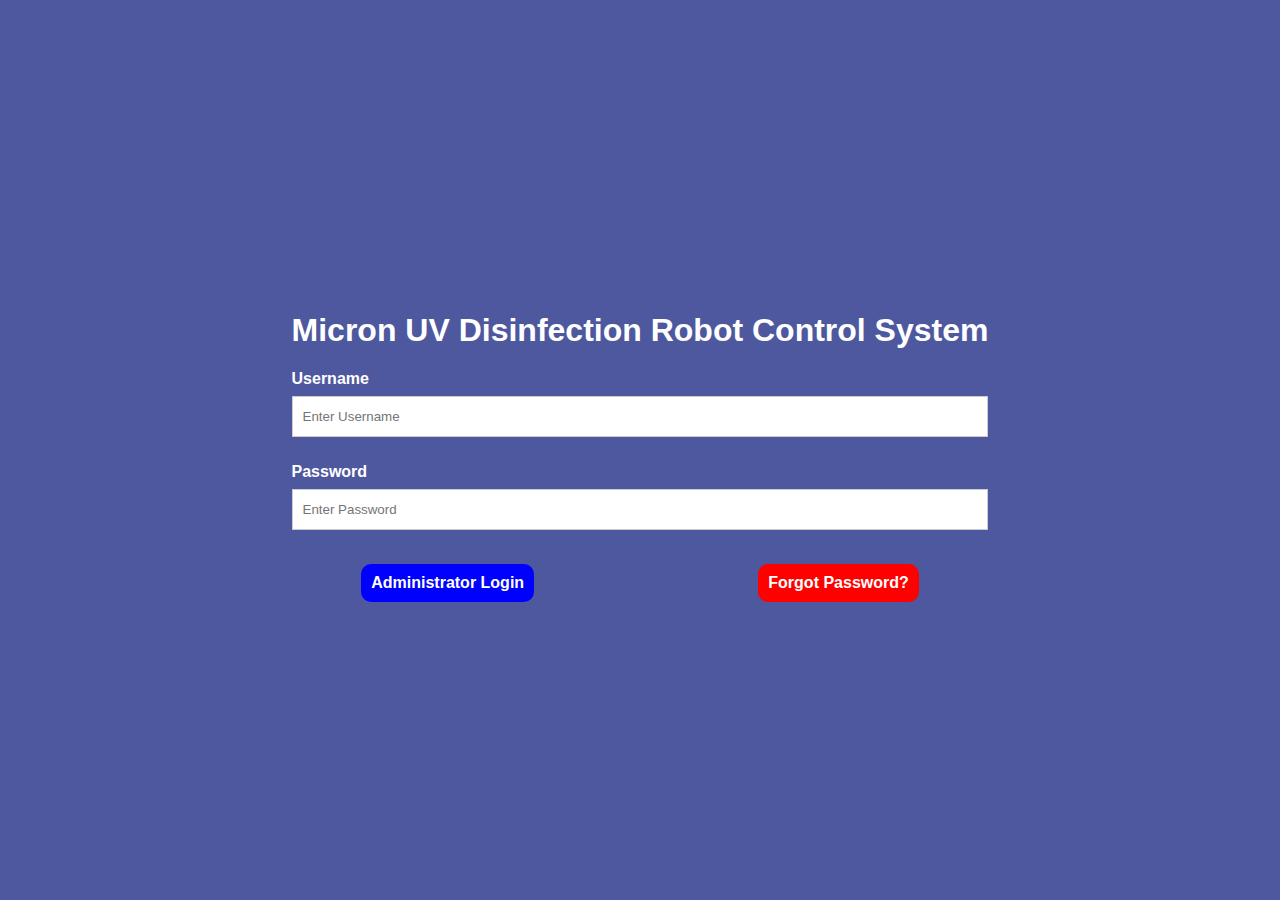
<file: index.html>
<!DOCTYPE html>
<html>
	<head>
		<meta name="viewport" content="width=device-width, initial-scale=1">
  		<title>Administrator Login</title>
  		<style>
  		html, body {
    		  height: 100%;
    		  margin: 0;
  		} 
  		body {
		  position: relative;
		  font-family: Arial, Helvetica, sans-serif;
		  background: #4e589f;
    		  display: flex;
    		  align-items: center;
    		  justify-content: center;
  		}
		h1, label {
		  color: white;
		}
		input[type=text], input[type=password] {
  		  width: 100%;
  		  padding: 12px 10px;
  		  margin: 8px 0px;
  		  display: inline-block;
  		  border: 1px solid #ccc;
  		  box-sizing: border-box;
		}
		.btn {
		  text-decoration: none;
  		  color: white;
		  padding: 10px;
  		  margin: 8px 0px;
  		  border: none;
  		  cursor: pointer;
		  border-radius: 10px;
		  display: flex;
  		  justify-content: center;
		}
		#logInBtn {
		  background-color: blue;
		  float: left;
		  margin-left: 10%;
		}
		#forgotBtn {
		  background-color: red;
		  float: right;
		  margin-right: 10%;
		}
  		</style>
	</head>
	<body>
		<form>
			<h1>Micron UV Disinfection Robot Control System</h1>
    			<label><b>Username</b></label>
    			<input type="text" placeholder="Enter Username" id="username" required>
			<br>
			<br>
    			<label><b>Password</b></label>
    			<input type="password" placeholder="Enter Password" id="password" required>
        		<br>
			<br>
			<a href="./status.html" id="logInBtn" class="btn"><b>Administrator Login</b></a>
			<a href="" id="forgotBtn" class="btn" onclick="forgotBtn()"><b>Forgot Password?</b></a>
		</form>
		<script>
			function forgotBtn() {
  			  alert("Only authorised personnel are allowed to gain access to the control system. \n\n For security reasons, please approach a staff involved in this project for help.");
			}
		</script>
	</body>
</html>
</file>
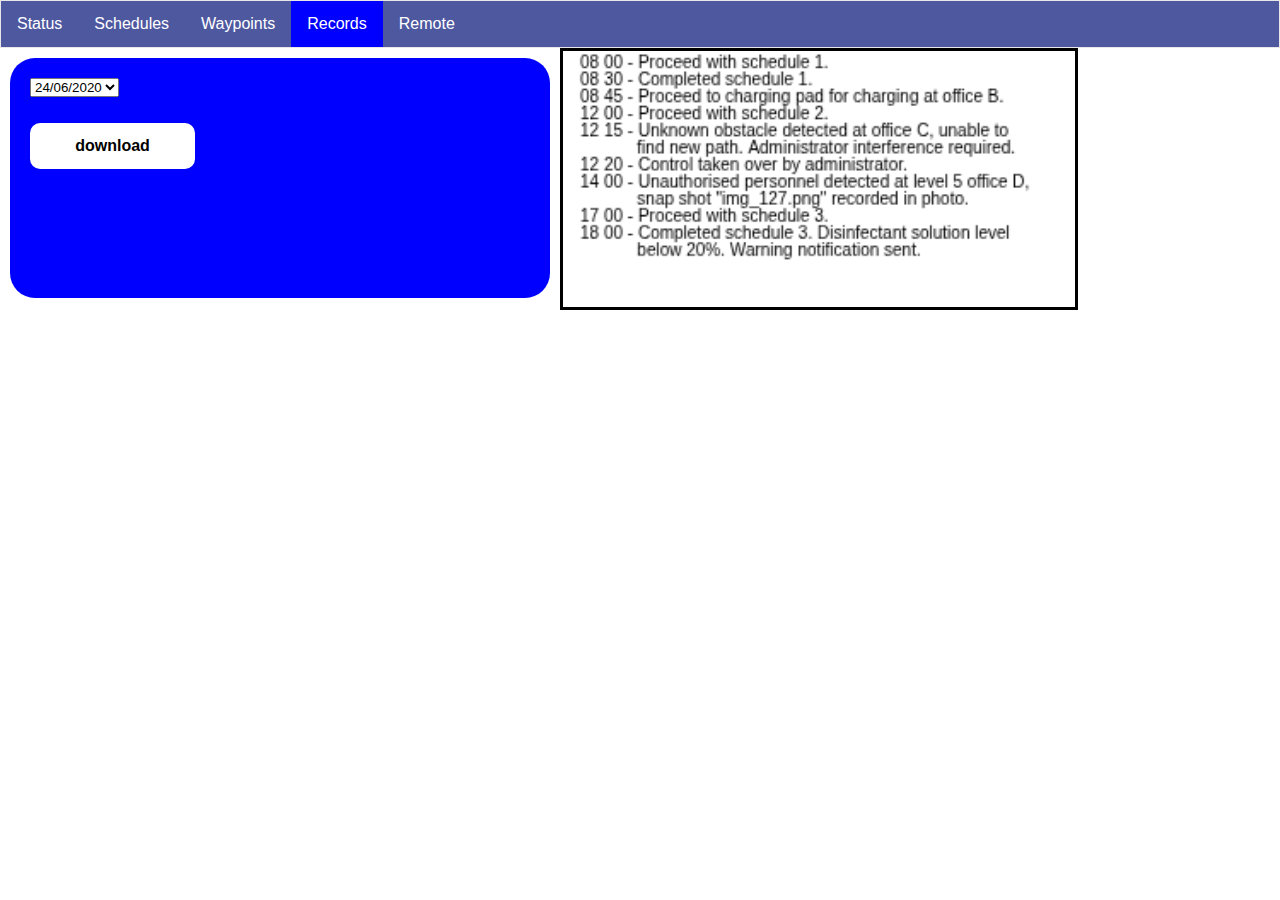
<file: log.html>
<!DOCTYPE html>
<html>
	<head>
		<meta name="viewport" content="width=device-width, initial-scale=1">
  		<title>Log</title>
		<link href="navBar.css" rel="stylesheet" type="text/css">
  		<style>
			#optionsTab {
			  width: 500px;
			  height: 200px;
			  margin: 10px;
			  padding: 20px;
			  cursor: pointer;
			  background: blue;
			  border-radius: 25px;
			  float: left;
			}

			.btn {
  		  	  text-decoration: none;
  		  	  color: black;
			  background-color: white;
		  	  padding: 14px 20px;
  		  	  margin: 8px 0px;
  		  	  border: none;
  		  	  cursor: pointer;
			  width: 25%;
		  	  border-radius: 10px;
		  	  display: flex;
  		  	  justify-content: center;
			}

			#myCanvas {
			  border: 3px solid black;
			  width: 40%;
			}
		</style>
	</head>
	<body>
		<ul>
  			<li><a href="./status.html">Status</a></li>
  			<li><a href="./schedule.html">Schedules</a></li>
  			<li><a href="./waypoint.html">Waypoints</a></li>
  			<li><a class="active" href="./record.html">Records</a></li>
			<li><a href="./remote.html">Remote</a></li>
		</ul>

		<div id="optionsTab">
			<select name="first" id="first">
    			  <option value="first">24/06/2020</option>
  			</select>
			<br>
			<br>
			<a href="" class="btn"><b>download</b></a>
		</div>

		<canvas id="myCanvas">Your browser does not support the HTML5 canvas tag.</canvas>

		<script>
			var canvas = document.getElementById("myCanvas");
			var ctx = canvas.getContext("2d");
			ctx.font = "10px Arial";
			ctx.fillText("08 00 - Proceed with schedule 1.", 10, 10);
			ctx.fillText("08 30 - Completed schedule 1.", 10, 20);
			ctx.fillText("08 45 - Proceed to charging pad for charging at office B.", 10, 30);
			ctx.fillText("12 00 - Proceed with schedule 2.", 10, 40);
			ctx.fillText("12 15 - Unknown obstacle detected at office C, unable to", 10, 50);
			ctx.fillText("            find new path. Administrator interference required.", 10, 60);
			ctx.fillText("12 20 - Control taken over by administrator.", 10, 70);
			ctx.fillText("14 00 - Unauthorised personnel detected at level 5 office D,", 10, 80);
			ctx.fillText("            snap shot \"img_127.png\" recorded in photo.", 10, 90);
			ctx.fillText("17 00 - Proceed with schedule 3.", 10, 100);
			ctx.fillText("18 00 - Completed schedule 3. Disinfectant solution level", 10, 110);
			ctx.fillText("            below 20%. Warning notification sent.", 10, 120);
		</script>
	</body>
</html>
</file>
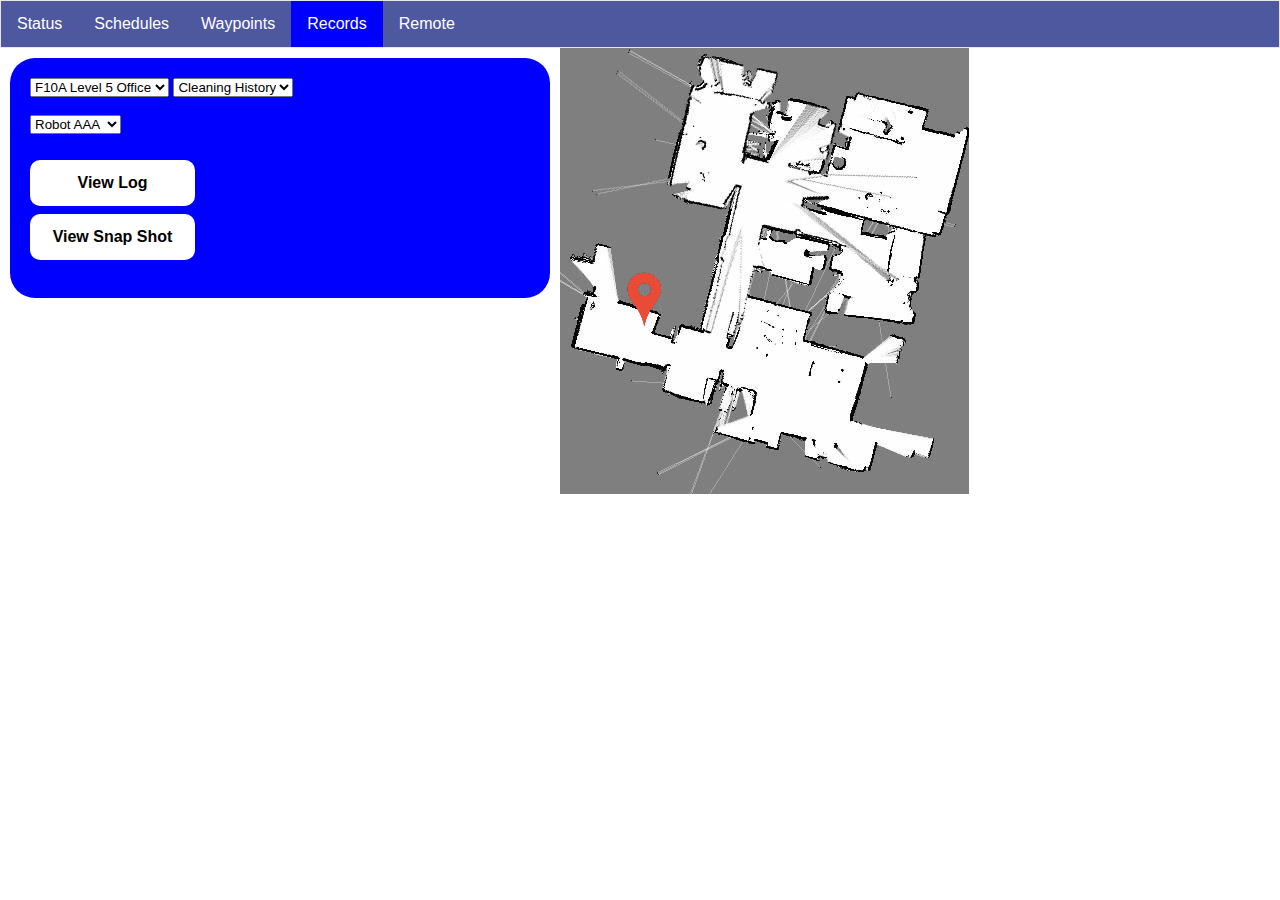
<file: record.html>
<!DOCTYPE html>
<html>
	<head>
		<meta name="viewport" content="width=device-width, initial-scale=1">
  		<title>Records</title>
		<link href="navBar.css" rel="stylesheet" type="text/css">
  		<style>
			#optionsTab {
			  width: 500px;
			  height: 200px;
			  margin: 10px;
			  padding: 20px;
			  cursor: pointer;
			  background: blue;
			  border-radius: 25px;
			  float: left;
			}

			.btn {
		  	  text-decoration: none;
  		  	  color: black;
			  background-color: white;
		  	  padding: 14px 20px;
  		  	  margin: 8px 0px;
  		  	  border: none;
  		  	  cursor: pointer;
			  width: 25%;
		  	  border-radius: 10px;
		  	  display: flex;
  		  	  justify-content: center;
			}
		</style>
	</head>
	<body>
		<ul>
  			<li><a href="./status.html">Status</a></li>
  			<li><a href="./schedule.html">Schedules</a></li>
  			<li><a href="./waypoint.html">Waypoints</a></li>
  			<li><a class="active" href="./record.html">Records</a></li>
			<li><a href="./remote.html">Remote</a></li>
		</ul>

		<div id="optionsTab">
			<select name="first" id="first">
    			  <option value="first">F10A Level 1 Office</option>
    			  <option value="first">F10A Level 2 Office</option>
    			  <option value="first">F10A Level 3 Office</option>
    			  <option value="first">F10A Level 4 Office</option>
			  <option value="first" selected>F10A Level 5 Office</option>
  			</select>
			<select name="second" id="second">
    			  <option value="second">Cleaning History</option>
			  <option value="second">Hotspot</option>
  			</select>
			<br>
			<br>
			<select name="third" id="third">
    			  <option value="third" selected>Robot AAA</option>
			  <option value="third">Robot BBB</option>
			  <option value="third">Robot CCC</option>
			  <option value="third">Robot DDD</option>
  			</select>
			<br>
			<br>
			<a href="./log.html" class="btn"><b>View Log</b></a>
			<a href="./snapshot.html" class="btn"><b>View Snap Shot</b></a>
		</div>

		<img src="map.jpg" alt="Map">
	</body>
</html>
</file>
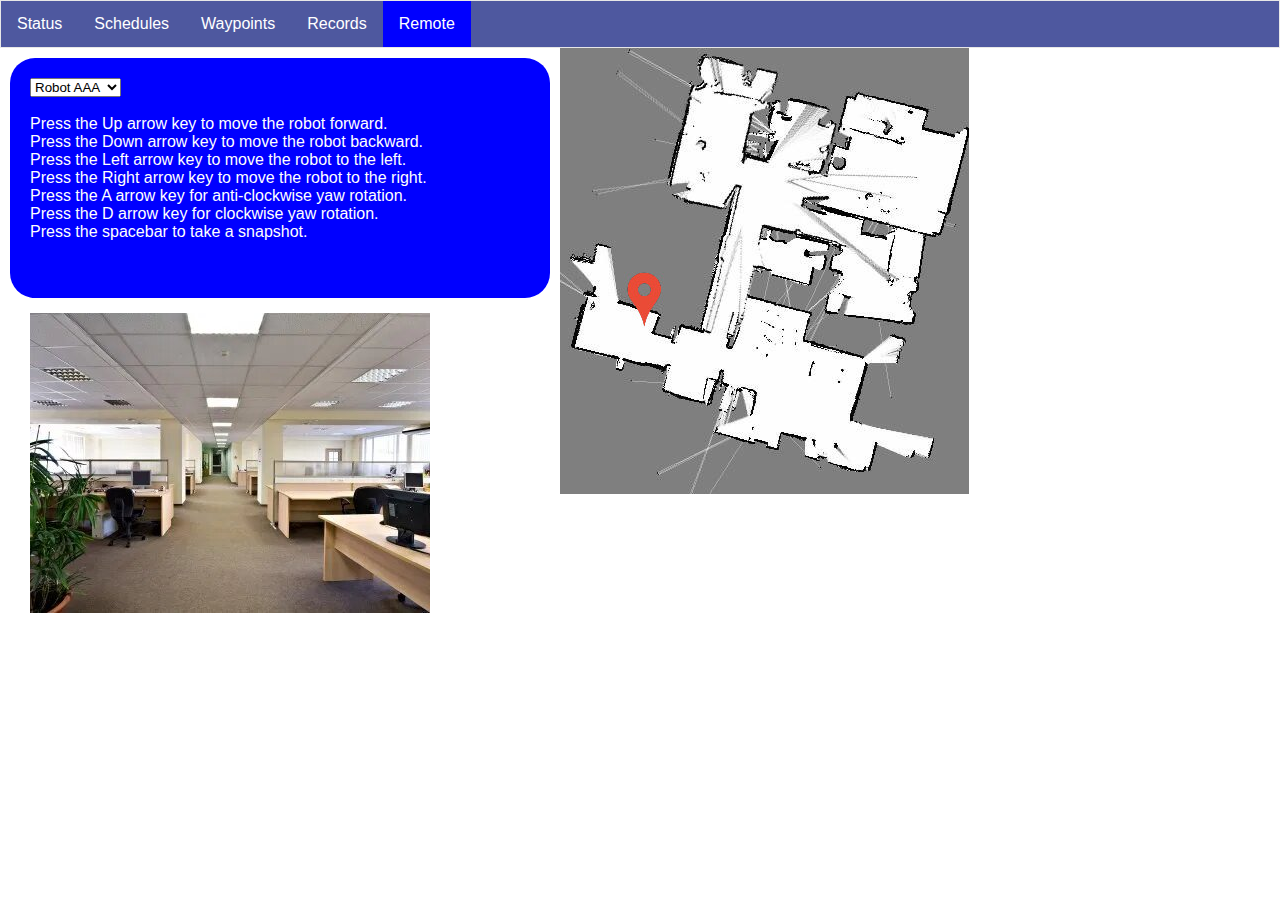
<file: remote.html>
<!DOCTYPE html>
<html>
	<head>
		<meta name="viewport" content="width=device-width, initial-scale=1">
  		<title>Remote</title>
		<link href="navBar.css" rel="stylesheet" type="text/css">
  		<style>
			#optionsTab {
			  width: 500px;
			  height: 200px;
			  margin: 10px;
			  padding: 20px;
			  cursor: pointer;
			  background: blue;
			  border-radius: 25px;
			  float: left;
			}
		</style>
	</head>
	<body>
		<ul>
  			<li><a href="./status.html">Status</a></li>
  			<li><a href="./schedule.html">Schedules</a></li>
  			<li><a href="./waypoint.html">Waypoints</a></li>
  			<li><a href="./record.html">Records</a></li>
			<li><a class="active" href="./remote.html">Remote</a></li>
		</ul>

		<div id="optionsTab">
			<select name="first" id="first">
    			  <option value="first">Robot AAA</option>
    			  <option value="first">Robot BBB</option>
    			  <option value="first">Robot CCC</option>
    			  <option value="first">Robot DDD</option>
  			</select>
			<br>
			<br>
			<span style="color:white;">Press the Up arrow key to move the robot forward.</span><br>
			<span style="color:white;">Press the Down arrow key to move the robot backward.</span><br>
			<span style="color:white;">Press the Left arrow key to move the robot to the left.</span><br>
			<span style="color:white;">Press the Right arrow key to move the robot to the right.</span><br>
			<span style="color:white;">Press the A arrow key for anti-clockwise yaw rotation.</span><br>
			<span style="color:white;">Press the D arrow key for clockwise yaw rotation.</span><br>
			<span style="color:white;">Press the spacebar to take a snapshot.</span><br>
			<br><br><br><br>
			<img src="camera.jpg" alt="Camera">
		</div>

		<img src="map.jpg" alt="Map">
	</body>
</html>
</file>
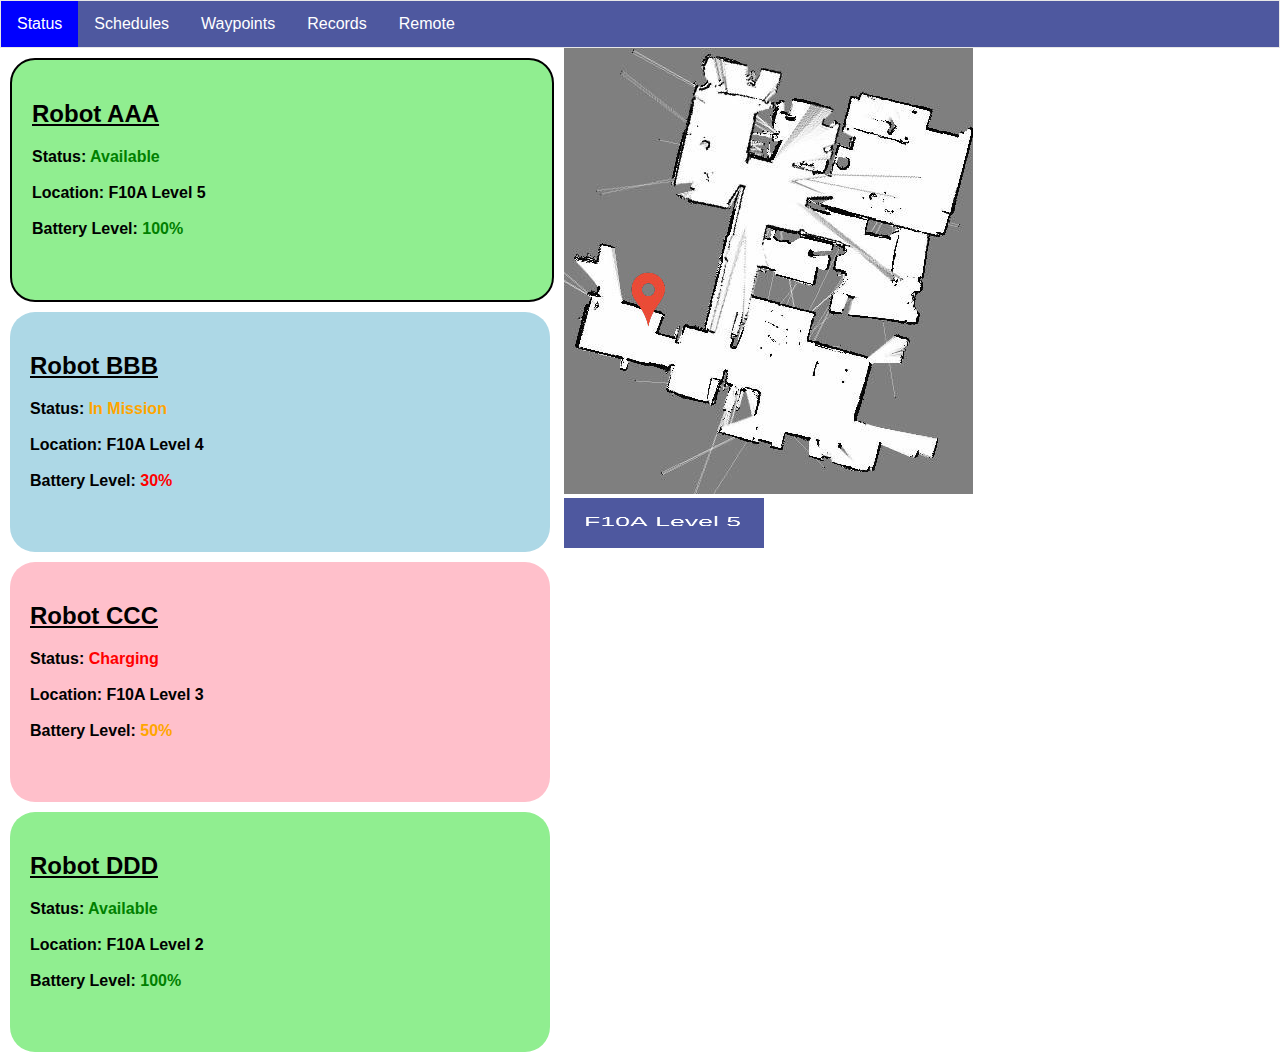
<file: robot1.html>
<!DOCTYPE html>
<html>
	<head>
		<meta name="viewport" content="width=device-width, initial-scale=1">
  		<title>Robot BBB</title>
  		<link href="navBar.css" rel="stylesheet" type="text/css">
		<style>
			#container {
			  float: left;
			}
			.robot {
			  width: 500px;
			  height: 200px;
			  margin: 10px;
			  padding: 20px;
			  cursor: pointer;
			}
			#robot1 {
			  background: #90EE90;
			  border-radius: 25px;
			  border: 2px solid black;
			}
			#robot2 {
			  background: #ADD8E6;
			  border-radius: 25px;
			}
			#robot3 {
			  background: pink;
			  border-radius: 25px;
			}
			#robot4 {
			  background: #90EE90;
			  border-radius: 25px;
			}
			a {
			  text-decoration: none;
			  color: black;
			}

			#myCanvasLocation {
			  background-color: #4e589f;
			  width: 200px;
			  height: 50px;
			}
  		</style>
	</head>
	<body>
		<ul>
  			<li><a class="active" href="./status.html">Status</a></li>
  			<li><a href="./schedule.html">Schedules</a></li>
  			<li><a href="./waypoint.html">Waypoints</a></li>
  			<li><a href="./record.html">Records</a></li>
			<li><a href="./remote.html">Remote</a></li>
		</ul>

		<div id="container">
			<a href="./robot1.html">
				<div id="robot1" class="robot">
					<h2><u>Robot AAA</u></h2>
					<b>Status: <span style="color:green;">Available</span></b>
					<br>
					<br>
					<b>Location: F10A Level 5</b>
					<br>
					<br>
					<b>Battery Level: <span style="color:green;">100%</span></b>
				</div>
			</a>
			<a href="./robot2.html">
				<div id="robot2" class="robot">
					<h2><u>Robot BBB</u></h2>
					<b>Status: <span style="color:orange;">In Mission</span></b>
					<br>
					<br>
					<b>Location: F10A Level 4</b>
					<br>
					<br>
					<b>Battery Level: <span style="color:red;">30%</span></b>
				</div>
			</a>
			<a href="./robot3.html">
				<div id="robot3" class="robot">
					<h2><u>Robot CCC</u></h2>
					<b>Status: <span style="color:red;">Charging</span></b>
					<br>
					<br>
					<b>Location: F10A Level 3</b>
					<br>
					<br>
					<b>Battery Level: <span style="color:orange;">50%</span></b>
				</div>
			</a>
			<a href="./robot4.html">
				<div id="robot4" class="robot">
					<h2><u>Robot DDD</u></h2>
					<b>Status: <span style="color:green;">Available</span></b>
					<br>
					<br>
					<b>Location: F10A Level 2</b>
					<br>
					<br>
					<b>Battery Level: <span style="color:green;">100%</span></b>
				</div>
			</a>
		</div>

		<img src="map.jpg" alt="Map">
		<br>
		<canvas id="myCanvasLocation">Your browser does not support the HTML5 canvas tag.</canvas>

		<script>
			var canvasLocation = document.getElementById("myCanvasLocation");
			var ctx2 = canvasLocation.getContext("2d");
			ctx2.font = "40px Arial";
			ctx2.fillStyle = 'white';
			ctx2.fillText("F10A Level 5", 30, 85); 
		</script>
	</body>
</html>
</file>
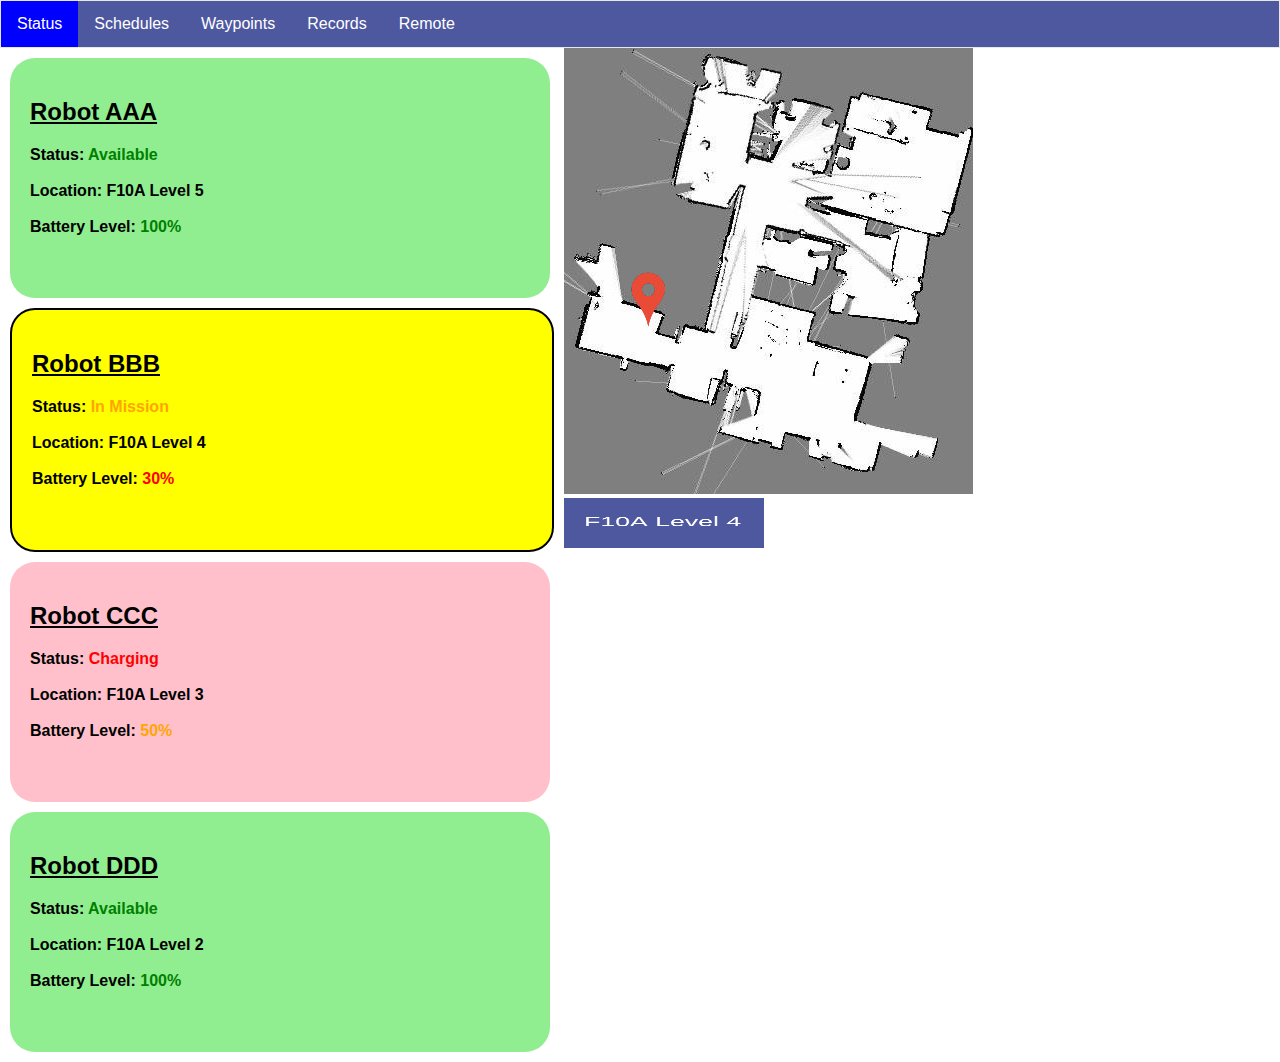
<file: robot2.html>
<!DOCTYPE html>
<html>
	<head>
		<meta name="viewport" content="width=device-width, initial-scale=1">
  		<title>Robot BBB</title>
  		<link href="navBar.css" rel="stylesheet" type="text/css">
		<style>
			#container {
			  float: left;
			}
			.robot {
			  width: 500px;
			  height: 200px;
			  margin: 10px;
			  padding: 20px;
			  cursor: pointer;
			}
			#robot1 {
			  background: #90EE90;
			  border-radius: 25px;
			}
			#robot2 {
			  background: yellow;
			  border-radius: 25px;
			  border: 2px solid black;
			}
			#robot3 {
			  background: pink;
			  border-radius: 25px;
			}
			#robot4 {
			  background: #90EE90;
			  border-radius: 25px;
			}
			a {
			  text-decoration: none;
			  color: black;
			}

			#myCanvasLocation {
			  background-color: #4e589f;
			  width: 200px;
			  height: 50px;
			}
  		</style>
	</head>
	<body>
		<ul>
  			<li><a class="active" href="./status.html">Status</a></li>
  			<li><a href="./schedule.html">Schedules</a></li>
  			<li><a href="./waypoint.html">Waypoints</a></li>
  			<li><a href="./record.html">Records</a></li>
			<li><a href="./remote.html">Remote</a></li>
		</ul>

		<div id="container">
			<a href="./robot1.html">
				<div id="robot1" class="robot">
					<h2><u>Robot AAA</u></h2>
					<b>Status: <span style="color:green;">Available</span></b>
					<br>
					<br>
					<b>Location: F10A Level 5</b>
					<br>
					<br>
					<b>Battery Level: <span style="color:green;">100%</span></b>
				</div>
			</a>
			<div id="robot2" class="robot">
				<h2><u>Robot BBB</u></h2>
				<b>Status: <span style="color:orange;">In Mission</span></b>
				<br>
				<br>
				<b>Location: F10A Level 4</b>
				<br>
				<br>
				<b>Battery Level: <span style="color:red;">30%</span></b>
			</div>
			<a href="./robot3.html">
				<div id="robot3" class="robot">
					<h2><u>Robot CCC</u></h2>
					<b>Status: <span style="color:red;">Charging</span></b>
					<br>
					<br>
					<b>Location: F10A Level 3</b>
					<br>
					<br>
					<b>Battery Level: <span style="color:orange;">50%</span></b>
				</div>
			</a>
			<a href="./robot4.html">
				<div id="robot4" class="robot">
					<h2><u>Robot DDD</u></h2>
					<b>Status: <span style="color:green;">Available</span></b>
					<br>
					<br>
					<b>Location: F10A Level 2</b>
					<br>
					<br>
					<b>Battery Level: <span style="color:green;">100%</span></b>
				</div>
			</a>
		</div>

		<img src="map.jpg" alt="Map">
		<br>
		<canvas id="myCanvasLocation">Your browser does not support the HTML5 canvas tag.</canvas>

		<script>
			var canvasLocation = document.getElementById("myCanvasLocation");
			var ctx2 = canvasLocation.getContext("2d");
			ctx2.font = "40px Arial";
			ctx2.fillStyle = 'white';
			ctx2.fillText("F10A Level 4", 30, 85); 
		</script>
	</body>
</html>
</file>
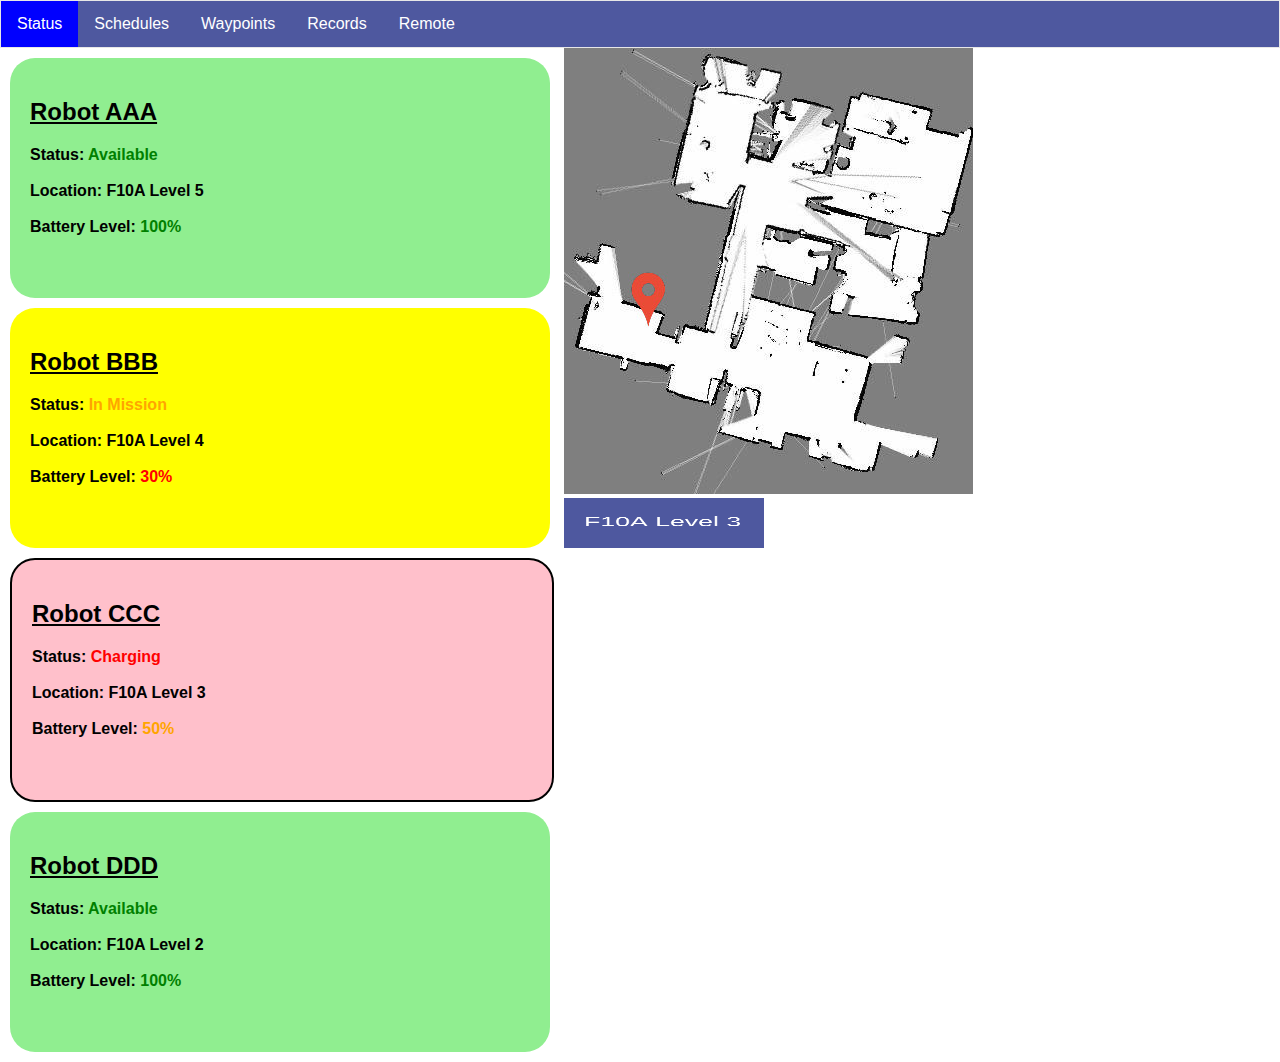
<file: robot3.html>
<!DOCTYPE html>
<html>
	<head>
		<meta name="viewport" content="width=device-width, initial-scale=1">
  		<title>Robot CCC</title>
  		<link href="navBar.css" rel="stylesheet" type="text/css">
		<style>
			#container {
			  float: left;
			}
			.robot {
			  width: 500px;
			  height: 200px;
			  margin: 10px;
			  padding: 20px;
			  cursor: pointer;
			}
			#robot1 {
			  background: #90EE90;
			  border-radius: 25px;
			}
			#robot2 {
			  background: yellow;
			  border-radius: 25px;
			}
			#robot3 {
			  background: pink;
			  border-radius: 25px;
			  border: 2px solid black;
			}
			#robot4 {
			  background: #90EE90;
			  border-radius: 25px;
			}
			a {
			  text-decoration: none;
			  color: black;
			}

			#myCanvasLocation {
			  background-color: #4e589f;
			  width: 200px;
			  height: 50px;
			}
  		</style>
	</head>
	<body>
		<ul>
  			<li><a class="active" href="./status.html">Status</a></li>
  			<li><a href="./schedule.html">Schedules</a></li>
  			<li><a href="./waypoint.html">Waypoints</a></li>
  			<li><a href="./record.html">Records</a></li>
			<li><a href="./remote.html">Remote</a></li>
		</ul>

		<div id="container">
			<a href="./robot1.html">
				<div id="robot1" class="robot">
					<h2><u>Robot AAA</u></h2>
					<b>Status: <span style="color:green;">Available</span></b>
					<br>
					<br>
					<b>Location: F10A Level 5</b>
					<br>
					<br>
					<b>Battery Level: <span style="color:green;">100%</span></b>
				</div>
			</a>
			<a href="./robot2.html">
				<div id="robot2" class="robot">
					<h2><u>Robot BBB</u></h2>
					<b>Status: <span style="color:orange;">In Mission</span></b>
					<br>
					<br>
					<b>Location: F10A Level 4</b>
					<br>
					<br>
					<b>Battery Level: <span style="color:red;">30%</span></b>
				</div>
			</a>
			<div id="robot3" class="robot">
				<h2><u>Robot CCC</u></h2>
				<b>Status: <span style="color:red;">Charging</span></b>
				<br>
				<br>
				<b>Location: F10A Level 3</b>
				<br>
				<br>
				<b>Battery Level: <span style="color:orange;">50%</span></b>
			</div>
			<a href="./robot4.html">
				<div id="robot4" class="robot">
					<h2><u>Robot DDD</u></h2>
					<b>Status: <span style="color:green;">Available</span></b>
					<br>
					<br>
					<b>Location: F10A Level 2</b>
					<br>
					<br>
					<b>Battery Level: <span style="color:green;">100%</span></b>
				</div>
			</a>
		</div>

		<img src="map.jpg" alt="Map">
		<br>
		<canvas id="myCanvasLocation">Your browser does not support the HTML5 canvas tag.</canvas>

		<script>
			var canvasLocation = document.getElementById("myCanvasLocation");
			var ctx2 = canvasLocation.getContext("2d");
			ctx2.font = "40px Arial";
			ctx2.fillStyle = 'white';
			ctx2.fillText("F10A Level 3", 30, 85); 
		</script>
	</body>
</html>
</file>
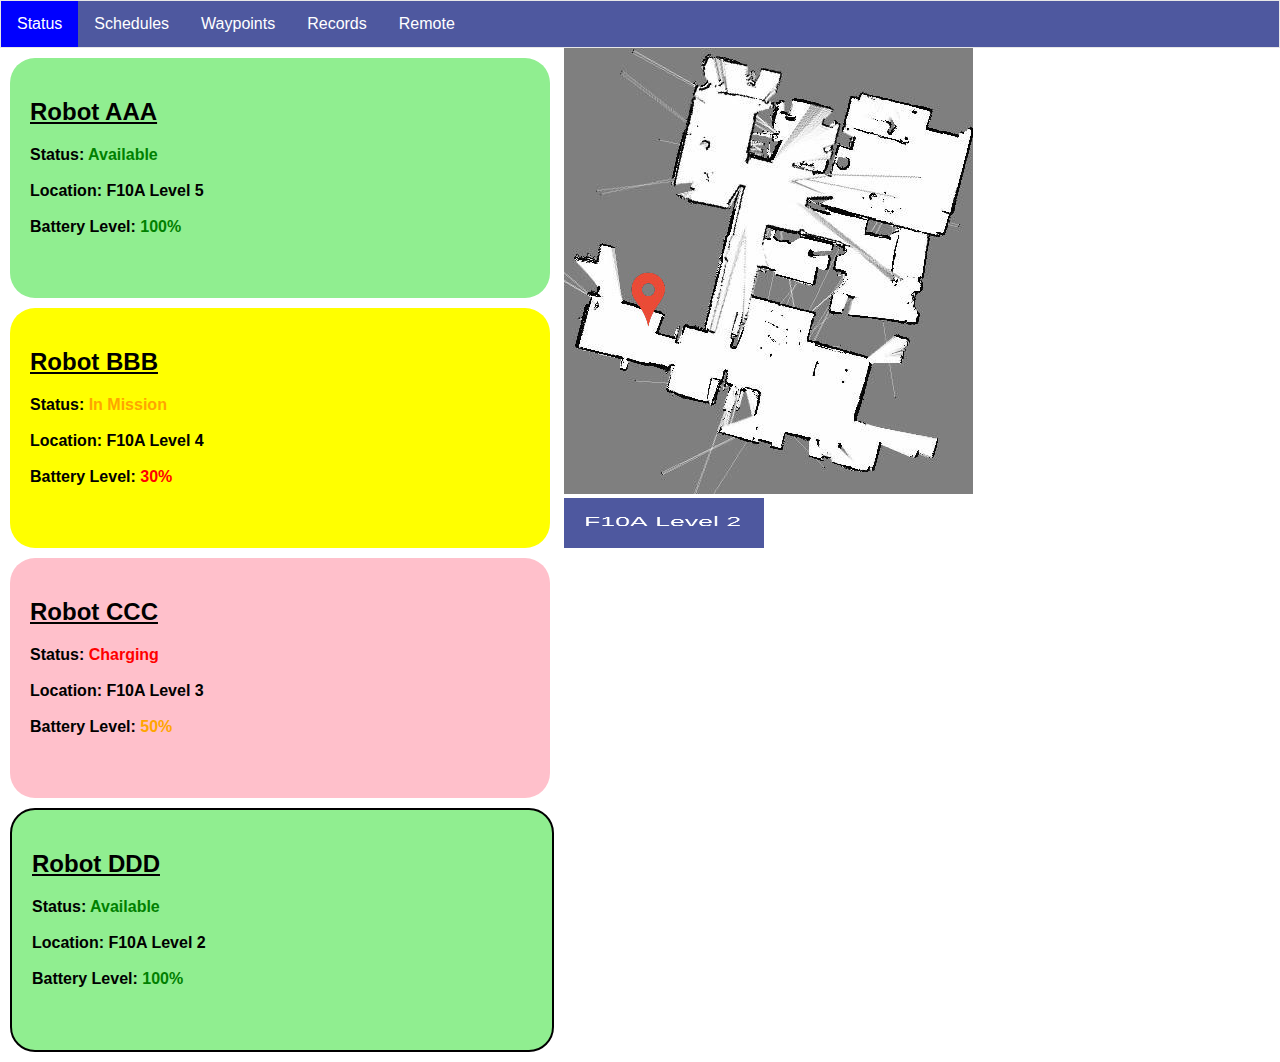
<file: robot4.html>
<!DOCTYPE html>
<html>
	<head>
		<meta name="viewport" content="width=device-width, initial-scale=1">
  		<title>Robot DDD</title>
  		<link href="navBar.css" rel="stylesheet" type="text/css">
		<style>
			#container {
			  float: left;
			}
			.robot {
			  width: 500px;
			  height: 200px;
			  margin: 10px;
			  padding: 20px;
			  cursor: pointer;
			}
			#robot1 {
			  background: #90EE90;
			  border-radius: 25px;
			}
			#robot2 {
			  background: yellow;
			  border-radius: 25px;
			}
			#robot3 {
			  background: pink;
			  border-radius: 25px;
			}
			#robot4 {
			  background: #90EE90;
			  border-radius: 25px;
			  border: 2px solid black;
			}
			a {
			  text-decoration: none;
			  color: black;
			}

			#myCanvasLocation {
			  background-color: #4e589f;
			  width: 200px;
			  height: 50px;
			}
  		</style>
	</head>
	<body>
		<ul>
  			<li><a class="active" href="./status.html">Status</a></li>
  			<li><a href="./schedule.html">Schedules</a></li>
  			<li><a href="./waypoint.html">Waypoints</a></li>
  			<li><a href="./record.html">Records</a></li>
			<li><a href="./remote.html">Remote</a></li>
		</ul>

		<div id="container">
			<a href="./robot1.html">
				<div id="robot1" class="robot">
					<h2><u>Robot AAA</u></h2>
					<b>Status: <span style="color:green;">Available</span></b>
					<br>
					<br>
					<b>Location: F10A Level 5</b>
					<br>
					<br>
					<b>Battery Level: <span style="color:green;">100%</span></b>
				</div>
			</a>
			<a href="./robot2.html">
				<div id="robot2" class="robot">
					<h2><u>Robot BBB</u></h2>
					<b>Status: <span style="color:orange;">In Mission</span></b>
					<br>
					<br>
					<b>Location: F10A Level 4</b>
					<br>
					<br>
					<b>Battery Level: <span style="color:red;">30%</span></b>
				</div>
			</a>
			<a href="./robot3.html">
				<div id="robot3" class="robot">
					<h2><u>Robot CCC</u></h2>
					<b>Status: <span style="color:red;">Charging</span></b>
					<br>
					<br>
					<b>Location: F10A Level 3</b>
					<br>
					<br>
					<b>Battery Level: <span style="color:orange;">50%</span></b>
				</div>
			</a>
			<div id="robot4" class="robot">
				<h2><u>Robot DDD</u></h2>
				<b>Status: <span style="color:green;">Available</span></b>
				<br>
				<br>
				<b>Location: F10A Level 2</b>
				<br>
				<br>
				<b>Battery Level: <span style="color:green;">100%</span></b>
			</div>
			</a>
		</div>

		<img src="map.jpg" alt="Map">
		<br>
		<canvas id="myCanvasLocation">Your browser does not support the HTML5 canvas tag.</canvas>

		<script>
			var canvasLocation = document.getElementById("myCanvasLocation");
			var ctx2 = canvasLocation.getContext("2d");
			ctx2.font = "40px Arial";
			ctx2.fillStyle = 'white';
			ctx2.fillText("F10A Level 2", 30, 85); 
		</script>
	</body>
</html>
</file>
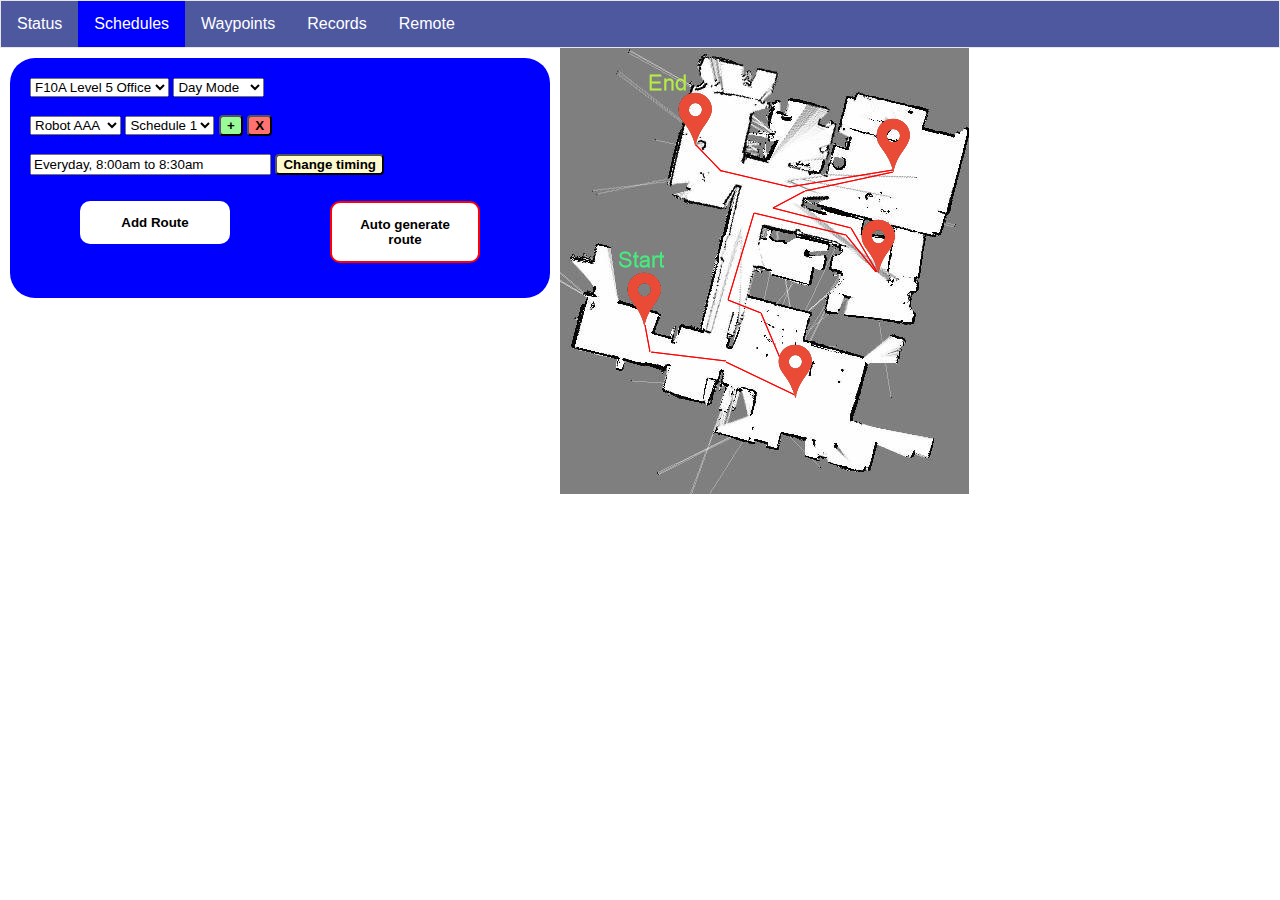
<file: schedule.html>
<!DOCTYPE html>
<html>
	<head>
		<meta name="viewport" content="width=device-width, initial-scale=1">
  		<title>Schedule</title>
		<link href="navBar.css" rel="stylesheet" type="text/css">
  		<style>
			#optionsTab {
			  width: 500px;
			  height: 200px;
			  margin: 10px;
			  padding: 20px;
			  cursor: pointer;
			  background: blue;
			  border-radius: 25px;
			  float: left;
			}

			.btn {
  		  	  color: black;
  		  	  padding: 14px 20px;
  		  	  margin: 8px 0px;
  		  	  border: none;
  		  	  cursor: pointer;
  		  	  width: 30%;
		  	  border-radius: 10px;
		  	  display: flex;
  		  	  justify-content: center;
			}
			#addRoute {
			  background-color: white;
		  	  float: left;
		  	  margin-left: 10%;
			}
			#autoGenerateRoute {
			  background-color: white;
		  	  float: right;
		  	  margin-right: 10%;
			  border: 2px solid red;
			}

			#plusBtn {
			  background-color: #98FB98; 
			  cursor: pointer;
			  border-radius: 4px;
			}
			#crossBtn {
			  background-color: #ff726f; 
			  cursor: pointer;
			  border-radius: 4px;
			}
			#changeBtn {
			  background-color: #FFFACD; 
			  cursor: pointer;
			  border-radius: 4px;
			}
		</style>
	</head>
	<body>
		<ul>
  			<li><a href="./status.html">Status</a></li>
  			<li><a class="active" href="./schedule.html">Schedules</a></li>
  			<li><a href="./waypoint.html">Waypoints</a></li>
  			<li><a href="./record.html">Records</a></li>
			<li><a href="./remote.html">Remote</a></li>
		</ul>

		<div id="optionsTab">
			<select name="first" id="first">
    			  <option value="first">F10A Level 1 Office</option>
    			  <option value="first">F10A Level 2 Office</option>
    			  <option value="first">F10A Level 3 Office</option>
    			  <option value="first">F10A Level 4 Office</option>
			  <option value="first" selected>F10A Level 5 Office</option>
  			</select>
			<select name="second" id="second">
    			  <option value="second" selected>Day Mode</option>
			  <option value="second">Night Mode</option>
  			</select>
			<br>
			<br>
			<select name="third" id="third">
    			  <option value="third" selected>Robot AAA</option>
			  <option value="third">Robot BBB</option>
			  <option value="third">Robot CCC</option>
			  <option value="third">Robot DDD</option>
  			</select>
			<select name="fourth" id="fourth">
    			  <option value="fourth" selected>Schedule 1</option>
			  <option value="fourth">Schedule 2</option>
			  <option value="fourth">Schedule 3</option>
  			</select>
			<button id="plusBtn"><b>+</b></button>
			<button id="crossBtn"><b>X</b></button>
			<br>
			<br>
			<input type="text" value="Everyday, 8:00am to 8:30am" size="27" readonly>
			<button id="changeBtn"><b>Change timing</b></button>
			<br>
			<br>
			<button id="addRoute" class="btn"><b>Add Route</b></button>
			<button id="autoGenerateRoute" class="btn"><b>Auto generate route</b></button>
		</div>

		<img src="map2.jpg" alt="Map">
	</body>
</html>
</file>
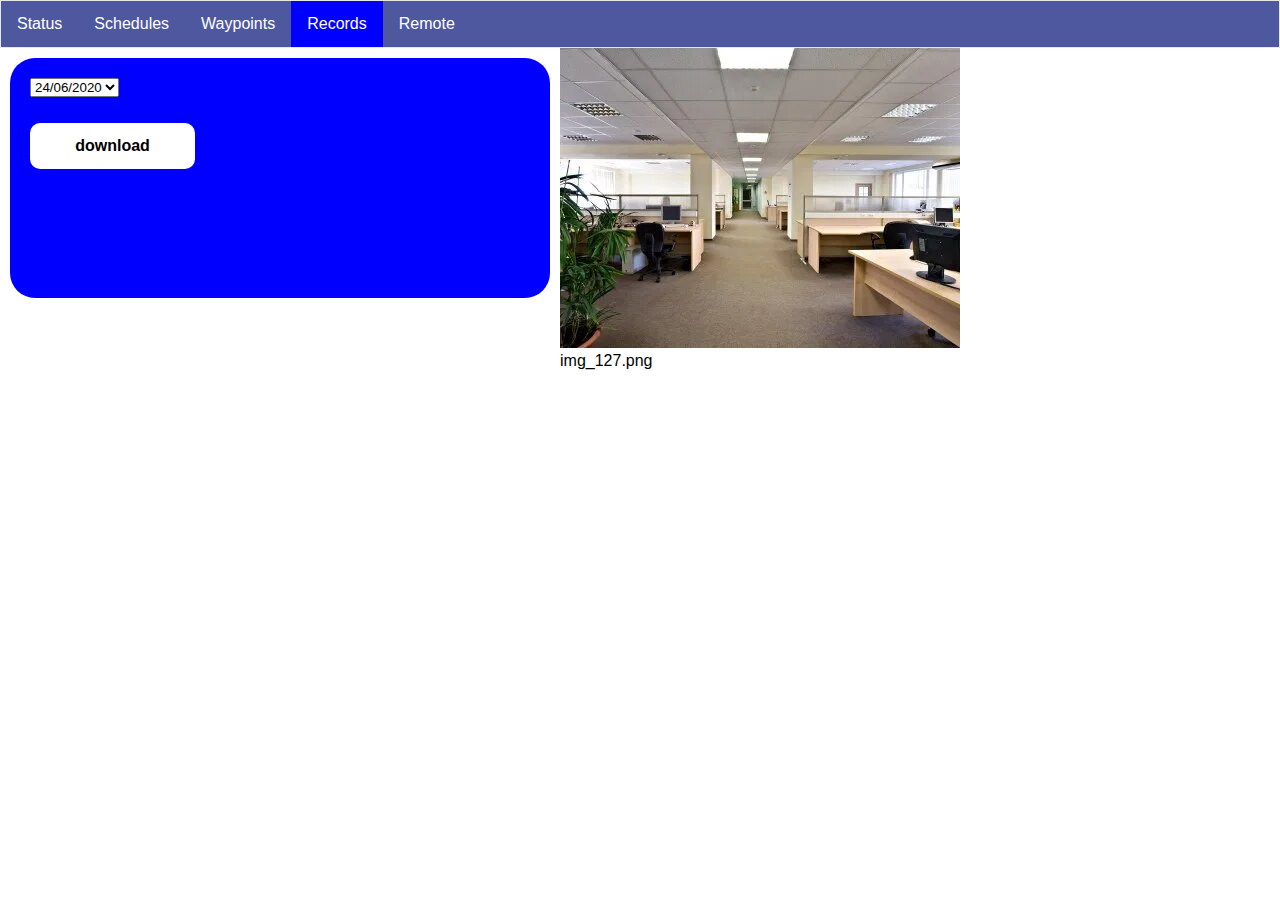
<file: snapshot.html>
<!DOCTYPE html>
<html>
	<head>
		<meta name="viewport" content="width=device-width, initial-scale=1">
  		<title>Snap Shot</title>
		<link href="navBar.css" rel="stylesheet" type="text/css">
  		<style>
			#optionsTab {
			  width: 500px;
			  height: 200px;
			  margin: 10px;
			  padding: 20px;
			  cursor: pointer;
			  background: blue;
			  border-radius: 25px;
			  float: left;
			}

			.btn {
  		  	  text-decoration: none;
  		  	  color: black;
			  background-color: white;
		  	  padding: 14px 20px;
  		  	  margin: 8px 0px;
  		  	  border: none;
  		  	  cursor: pointer;
			  width: 25%;
		  	  border-radius: 10px;
		  	  display: flex;
  		  	  justify-content: center;
			}

			#container {
			  float: left;
			}
		</style>
	</head>
	<body>
		<ul>
  			<li><a href="./status.html">Status</a></li>
  			<li><a href="./schedule.html">Schedules</a></li>
  			<li><a href="./waypoint.html">Waypoints</a></li>
  			<li><a class="active" href="./record.html">Records</a></li>
			<li><a href="./remote.html">Remote</a></li>
		</ul>

		<div id="optionsTab">
			<select name="first" id="first">
    			  <option value="first">24/06/2020</option>
  			</select>
			<br>
			<br>
			<a href="" class="btn"><b>download</b></a>
		</div>
		
		<div id="container">
			<img src="camera.jpg" alt="Camera">
			<br>
			img_127.png
		</div>
	</body>
</html>
</file>
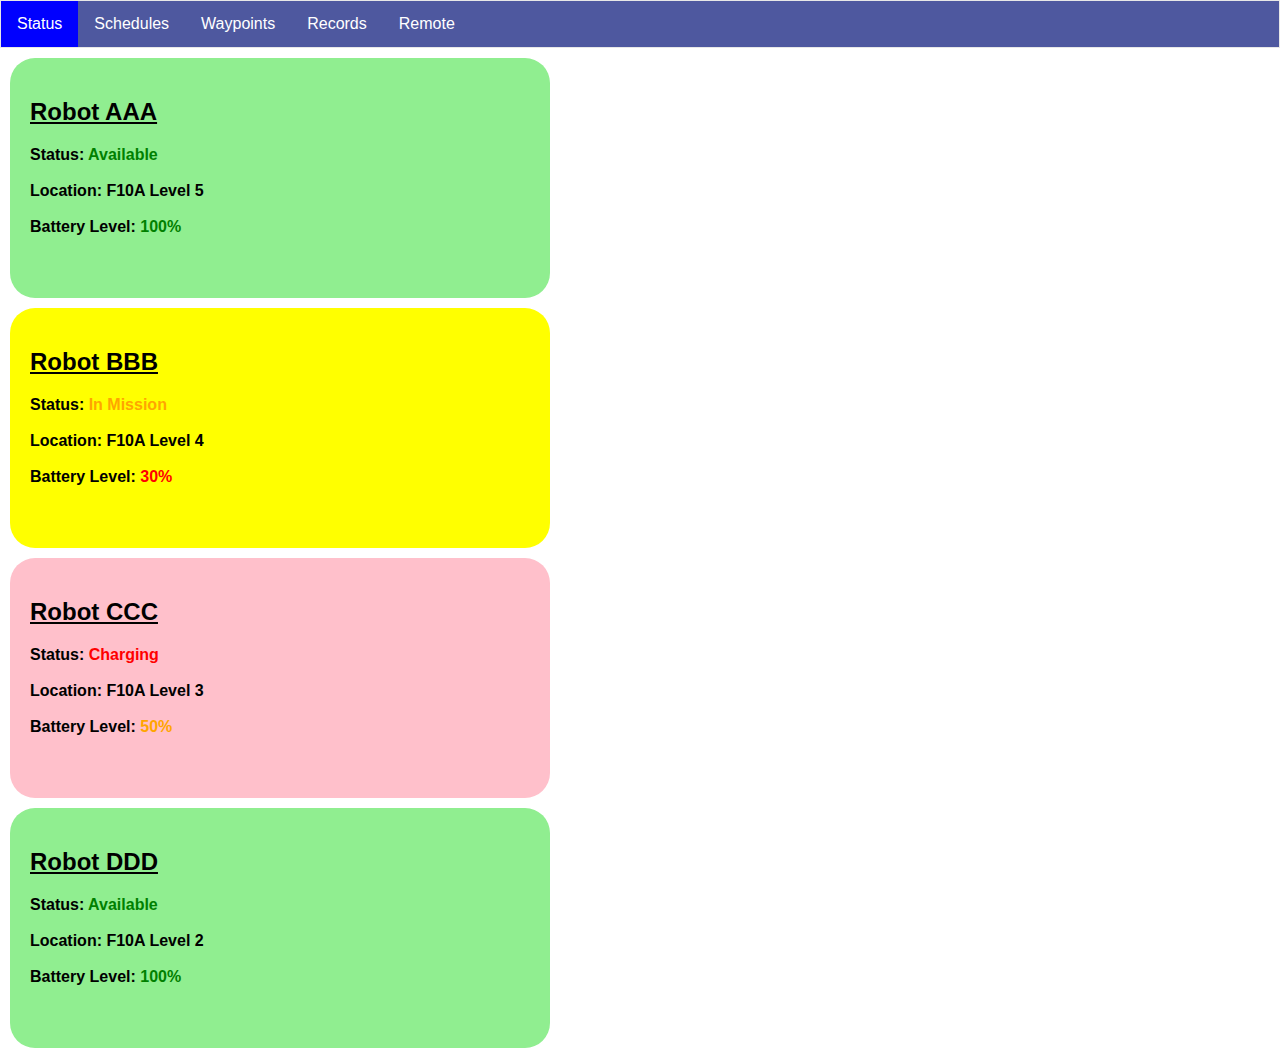
<file: status.html>
<!DOCTYPE html>
<html>
	<head>
		<meta name="viewport" content="width=device-width, initial-scale=1">
  		<title>Status</title>
		<link href="navBar.css" rel="stylesheet" type="text/css">
  		<style>				
			.robot {
			  width: 500px;
			  height: 200px;
			  margin: 10px;
			  padding: 20px;
			  cursor: pointer;
			}
			#robot1 {
			  background: #90EE90;
			  border-radius: 25px;
			}
			#robot2 {
			  background: yellow;
			  border-radius: 25px;
			}
			#robot3 {
			  background: pink;
			  border-radius: 25px;
			}
			#robot4 {
			  background: #90EE90;
			  border-radius: 25px;
			}
			a {
			  text-decoration: none;
			  color: black;
			}
  		</style>
	</head>
	<body>
		<ul>
  			<li><a class="active" href="./status.html">Status</a></li>
  			<li><a href="./schedule.html">Schedules</a></li>
  			<li><a href="./waypoint.html">Waypoints</a></li>
  			<li><a href="./record.html">Records</a></li>
			<li><a href="./remote.html">Remote</a></li>
		</ul>

		<a href="./robot1.html">
			<div id="robot1" class="robot">
				<h2><u>Robot AAA</u></h2>
				<b>Status: <span style="color:green;">Available</span></b>
				<br>
				<br>
				<b>Location: F10A Level 5</b>
				<br>
				<br>
				<b>Battery Level: <span style="color:green;">100%</span></b>
			</div>
		</a>

		<a href="./robot2.html">
			<div id="robot2" class="robot">
				<h2><u>Robot BBB</u></h2>
				<b>Status: <span style="color:orange;">In Mission</span></b>
				<br>
				<br>
				<b>Location: F10A Level 4</b>
				<br>
				<br>
				<b>Battery Level: <span style="color:red;">30%</span></b>
			</div>
		</a>

		<div id="robot3" class="robot">
			<h2><u>Robot CCC</u></h2>
			<b>Status: <span style="color:red;">Charging</span></b>
			<br>
			<br>
			<b>Location: F10A Level 3</b>
			<br>
			<br>
			<b>Battery Level: <span style="color:orange;">50%</span></b>
		</div>
		<div id="robot4" class="robot">
			<h2><u>Robot DDD</u></h2>
			<b>Status: <span style="color:green;">Available</span></b>
			<br>
			<br>
			<b>Location: F10A Level 2</b>
			<br>
			<br>
			<b>Battery Level: <span style="color:green;">100%</span></b>
		</div>
	</body>
</html>
</file>
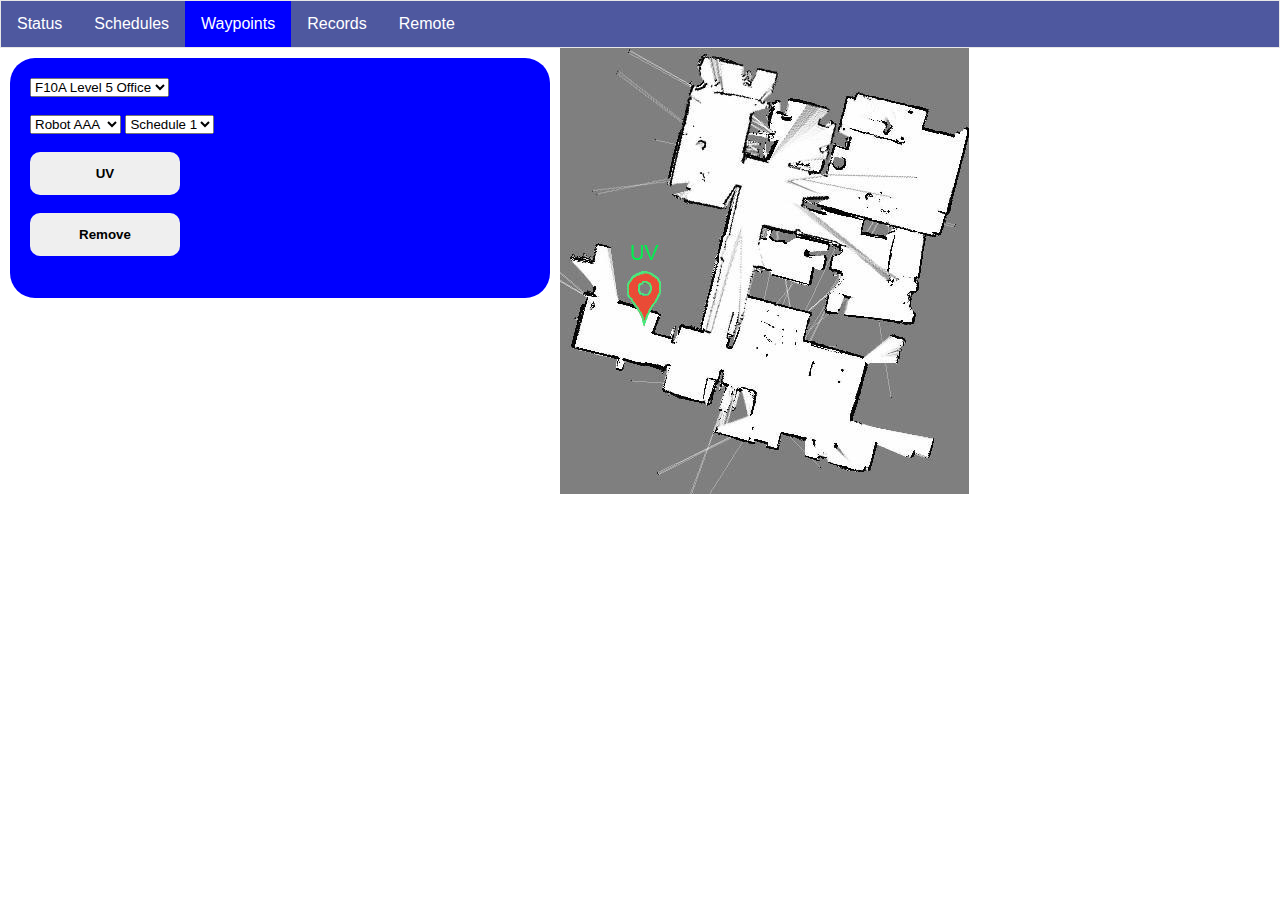
<file: waypoint.html>
<!DOCTYPE html>
<html>
	<head>
		<meta name="viewport" content="width=device-width, initial-scale=1">
  		<title>Waypoints</title>
		<link href="navBar.css" rel="stylesheet" type="text/css">
  		<style>
			#optionsTab {
			  width: 500px;
			  height: 200px;
			  margin: 10px;
			  padding: 20px;
			  cursor: pointer;
			  background: blue;
			  border-radius: 25px;
			  float: left;
			}

			.btn {
  		  	  color: black;
  		  	  padding: 14px 20px;
  		  	  border: none;
  		  	  cursor: pointer;
  		  	  width: 30%;
		  	  border-radius: 10px;
		  	  display: flex;
  		  	  justify-content: center;
			}
		</style>
	</head>
	<body>
		<ul>
  			<li><a href="./status.html">Status</a></li>
  			<li><a href="./schedule.html">Schedules</a></li>
  			<li><a class="active" href="./waypoint.html">Waypoints</a></li>
  			<li><a href="./record.html">Records</a></li>
			<li><a href="./remote.html">Remote</a></li>
		</ul>

		<div id="optionsTab">
			<select name="first" id="first">
    			  <option value="first">F10A Level 1 Office</option>
    			  <option value="first">F10A Level 2 Office</option>
    			  <option value="first">F10A Level 3 Office</option>
    			  <option value="first">F10A Level 4 Office</option>
			  <option value="first" selected>F10A Level 5 Office</option>
  			</select>
			<br>
			<br>
			<select name="second" id="second">
    			  <option value="second" selected>Robot AAA</option>
			  <option value="second">Robot BBB</option>
			  <option value="second">Robot CCC</option>
			  <option value="second">Robot DDD</option>
  			</select>
			<select name="third" id="third">
    			  <option value="third" selected>Schedule 1</option>
			  <option value="third">Schedule 2</option>
			  <option value="third">Schedule 3</option>
  			</select>
			<br>
			<br>
			<button class="btn"><b>UV</b></button>
			<br>
			<button class="btn"><b>Remove</b></button>
		</div>

		<img src="map3.jpg" alt="Map">
	</body>
</html>
</file>
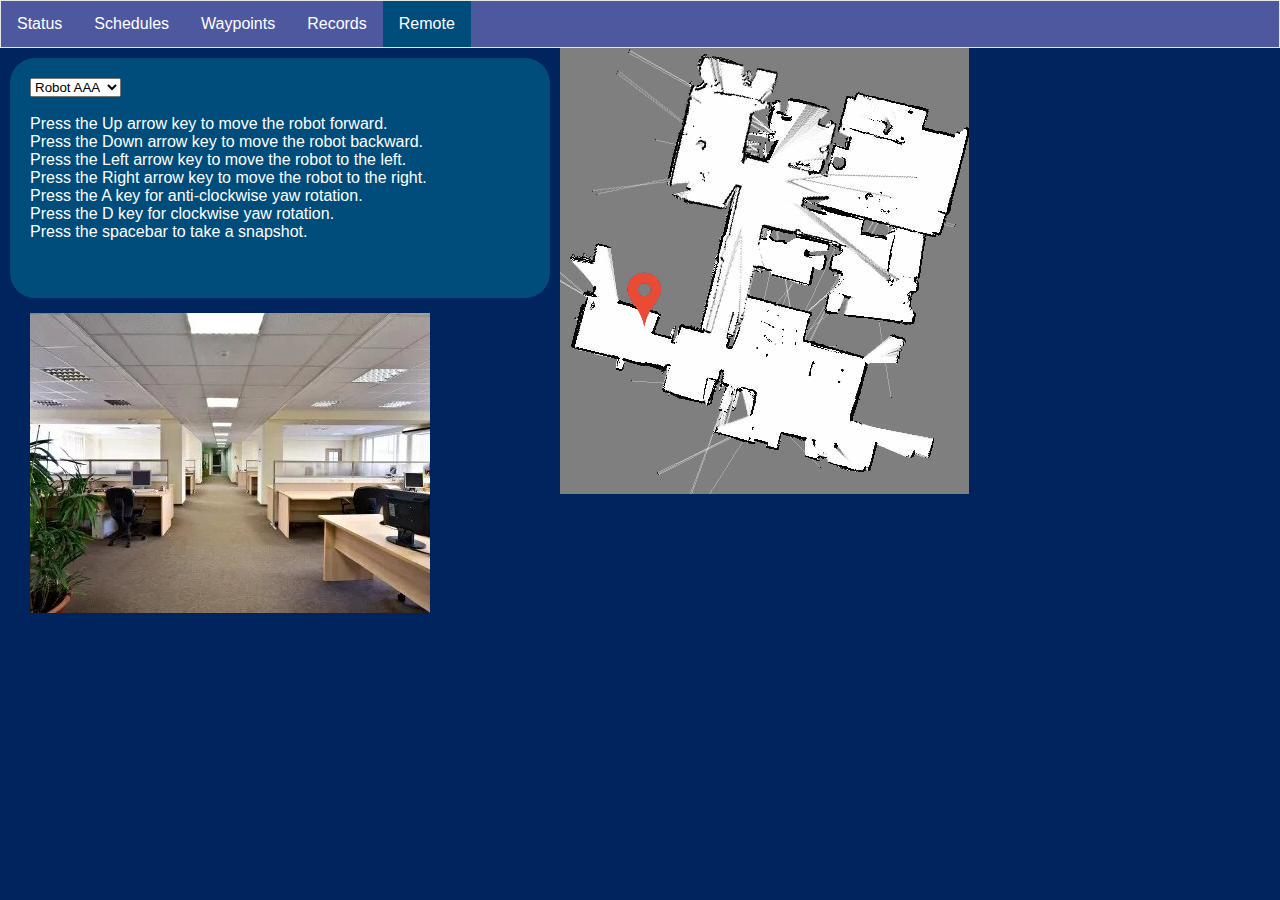
<file: Final images which will be used/remote.html>
<!DOCTYPE html>
<html>
	<head>
		<meta name="viewport" content="width=device-width, initial-scale=1">
  		<title>Remote</title>
		<link href="navBar.css" rel="stylesheet" type="text/css">
  		<style>
			body {
			  background-color: #00255e;
			}
			#optionsTab {
			  width: 500px;
			  height: 200px;
			  margin: 10px;
			  padding: 20px;
			  cursor: pointer;
			  background: blue;
			  border-radius: 25px;
			  float: left;
			  background: #004d7c;
			}
		</style>
	</head>
	<body>
		<ul>
  			<li><a href="./status.html">Status</a></li>
  			<li><a href="./schedule.html">Schedules</a></li>
  			<li><a href="./waypoint.html">Waypoints</a></li>
  			<li><a href="./record.html">Records</a></li>
			<li><a class="active" href="./remote.html">Remote</a></li>
		</ul>

		<div id="optionsTab">
			<select name="first" id="first">
    			  <option value="first">Robot AAA</option>
    			  <option value="first">Robot BBB</option>
    			  <option value="first">Robot CCC</option>
    			  <option value="first">Robot DDD</option>
  			</select>
			<br>
			<br>
			<span style="color:white;">Press the Up arrow key to move the robot forward.</span><br>
			<span style="color:white;">Press the Down arrow key to move the robot backward.</span><br>
			<span style="color:white;">Press the Left arrow key to move the robot to the left.</span><br>
			<span style="color:white;">Press the Right arrow key to move the robot to the right.</span><br>
			<span style="color:white;">Press the A key for anti-clockwise yaw rotation.</span><br>
			<span style="color:white;">Press the D key for clockwise yaw rotation.</span><br>
			<span style="color:white;">Press the spacebar to take a snapshot.</span><br>
			<br><br><br><br>
			<img src="camera.jpg" alt="Camera">
		</div>

		<img src="map.jpg" alt="Map">
	</body>
</html>
</file>
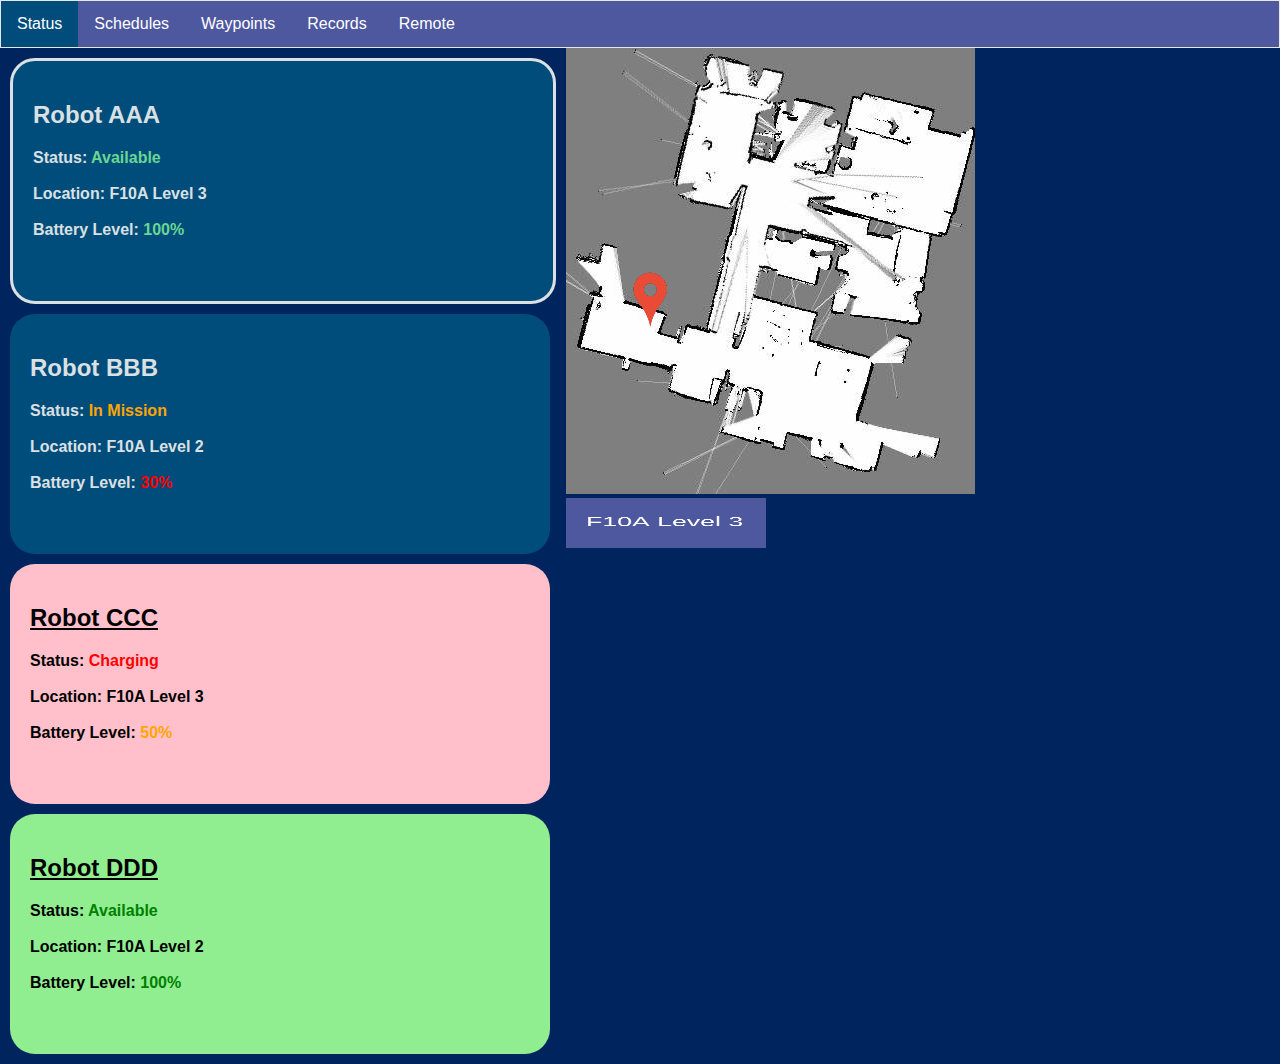
<file: Final images which will be used/robot1.html>
<!DOCTYPE html>
<html>
	<head>
		<meta name="viewport" content="width=device-width, initial-scale=1">
  		<title>Robot AAA</title>
  		<link href="navBar.css" rel="stylesheet" type="text/css">
		<style>
			body {
			  background-color: #00255e;
			}
			#container {
			  float: left;
			}
			.robot {
			  width: 500px;
			  height: 200px;
			  margin: 10px;
			  padding: 20px;
			  cursor: pointer;
			}
			#robot1 {
			  color: #dbe0e2;
			  background: #004d7c;
			  border-radius: 25px;
			  border: 3px solid #dbe0e2;;
			}
			#robot2 {
			  color: #dbe0e2;
			  background: #004d7c;
			  border-radius: 25px;
			}
			#robot3 {
			  background: pink;
			  border-radius: 25px;
			}
			#robot4 {
			  background: #90EE90;
			  border-radius: 25px;
			}
			a {
			  text-decoration: none;
			  color: black;
			}

			#myCanvasLocation {
			  background-color: #4e589f;
			  width: 200px;
			  height: 50px;
			}
  		</style>
	</head>
	<body>
		<ul>
  			<li><a class="active" href="./status.html">Status</a></li>
  			<li><a href="./schedule.html">Schedules</a></li>
  			<li><a href="./waypoint.html">Waypoints</a></li>
  			<li><a href="./record.html">Records</a></li>
			<li><a href="./remote.html">Remote</a></li>
		</ul>

		<div id="container">
			<a href="./robot1.html">
				<div id="robot1" class="robot">
					<h2>Robot AAA</h2>
					<b>Status: <span style="color:#69d691;">Available</span></b>
					<br>
					<br>
					<b>Location: F10A Level 3</b>
					<br>
					<br>
					<b>Battery Level: <span style="color:#69d691;">100%</span></b>
				</div>
			</a>
			<a href="./robot2.html">
				<div id="robot2" class="robot">
					<h2>Robot BBB</h2>
					<b>Status: <span style="color:orange;">In Mission</span></b>
					<br>
					<br>
					<b>Location: F10A Level 2</b>
					<br>
					<br>
					<b>Battery Level: <span style="color:red;">30%</span></b>
				</div>
			</a>
			<a href="./robot3.html">
				<div id="robot3" class="robot">
					<h2><u>Robot CCC</u></h2>
					<b>Status: <span style="color:red;">Charging</span></b>
					<br>
					<br>
					<b>Location: F10A Level 3</b>
					<br>
					<br>
					<b>Battery Level: <span style="color:orange;">50%</span></b>
				</div>
			</a>
			<a href="./robot4.html">
				<div id="robot4" class="robot">
					<h2><u>Robot DDD</u></h2>
					<b>Status: <span style="color:green;">Available</span></b>
					<br>
					<br>
					<b>Location: F10A Level 2</b>
					<br>
					<br>
					<b>Battery Level: <span style="color:green;">100%</span></b>
				</div>
			</a>
		</div>

		<img src="map.jpg" alt="Map">
		<br>
		<canvas id="myCanvasLocation">Your browser does not support the HTML5 canvas tag.</canvas>

		<script>
			var canvasLocation = document.getElementById("myCanvasLocation");
			var ctx2 = canvasLocation.getContext("2d");
			ctx2.font = "40px Arial";
			ctx2.fillStyle = 'white';
			ctx2.fillText("F10A Level 3", 30, 85); 
		</script>
	</body>
</html>
</file>
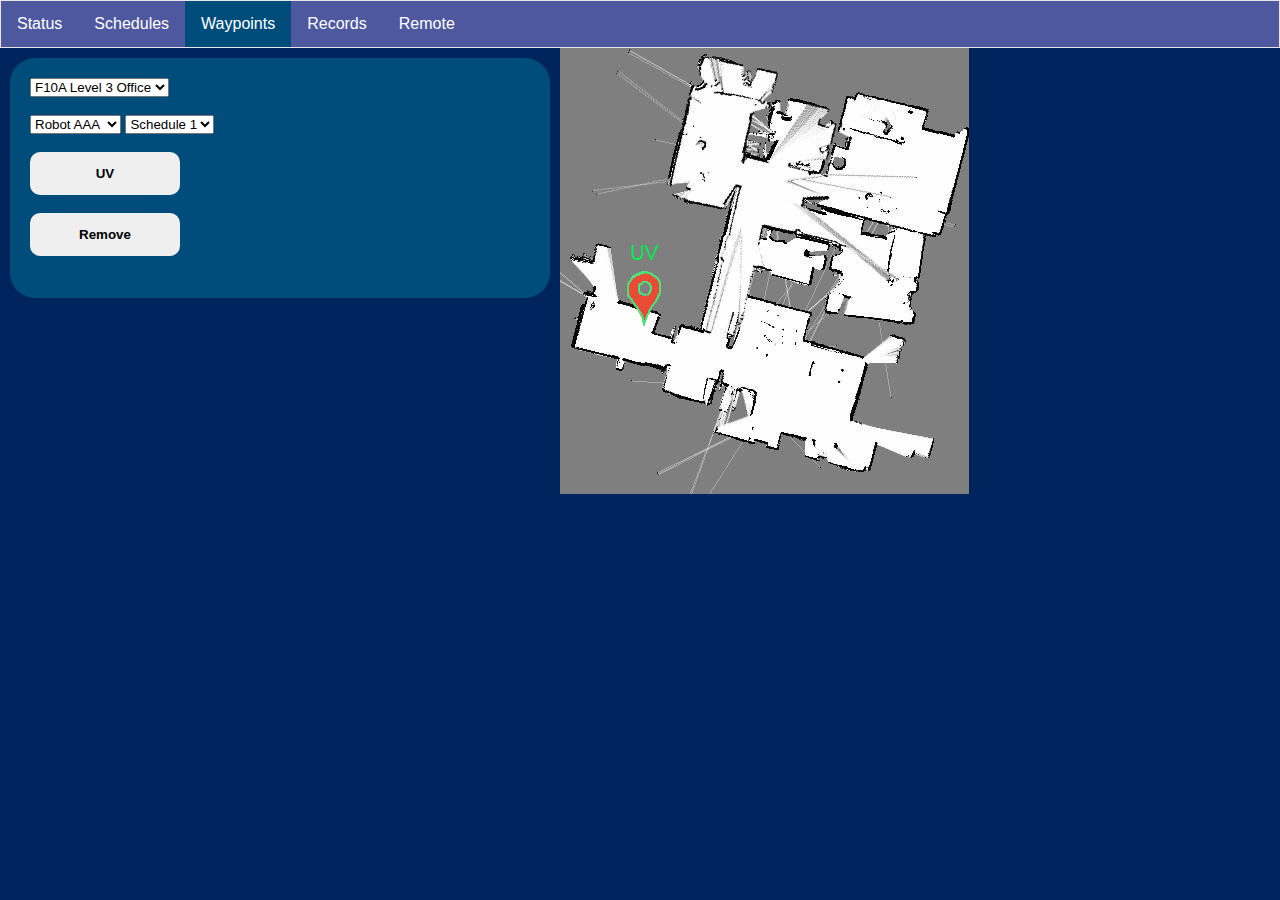
<file: Final images which will be used/waypoint.html>
<!DOCTYPE html>
<html>
	<head>
		<meta name="viewport" content="width=device-width, initial-scale=1">
  		<title>Waypoints</title>
		<link href="navBar.css" rel="stylesheet" type="text/css">
  		<style>
			body {
			  background-color: #00255e;
			}
			#optionsTab {
			  width: 500px;
			  height: 200px;
			  margin: 10px;
			  padding: 20px;
			  cursor: pointer;
			  background: blue;
			  border-radius: 25px;
			  float: left;
			  background: #004d7c;
			}

			.btn {
  		  	  color: black;
  		  	  padding: 14px 20px;
  		  	  border: none;
  		  	  cursor: pointer;
  		  	  width: 30%;
		  	  border-radius: 10px;
		  	  display: flex;
  		  	  justify-content: center;
			}
		</style>
	</head>
	<body>
		<ul>
  			<li><a href="./status.html">Status</a></li>
  			<li><a href="./schedule.html">Schedules</a></li>
  			<li><a class="active" href="./waypoint.html">Waypoints</a></li>
  			<li><a href="./record.html">Records</a></li>
			<li><a href="./remote.html">Remote</a></li>
		</ul>

		<div id="optionsTab">
			<select name="first" id="first">
    			  <option value="first">F10A Level 1 Office</option>
    			  <option value="first">F10A Level 2 Office</option>
    			  <option value="first" selected>F10A Level 3 Office</option>
    			  <option value="first">F10A Level 4 Office</option>
			  <option value="first">F10A Level 5 Office</option>
  			</select>
			<br>
			<br>
			<select name="second" id="second">
    			  <option value="second" selected>Robot AAA</option>
			  <option value="second">Robot BBB</option>
			  <option value="second">Robot CCC</option>
			  <option value="second">Robot DDD</option>
  			</select>
			<select name="third" id="third">
    			  <option value="third" selected>Schedule 1</option>
			  <option value="third">Schedule 2</option>
			  <option value="third">Schedule 3</option>
  			</select>
			<br>
			<br>
			<button class="btn"><b>UV</b></button>
			<br>
			<button class="btn"><b>Remove</b></button>
		</div>

		<img src="map3.jpg" alt="Map">
	</body>
</html>
</file>
<file: navBar.css>
html, body {
	height: 100%;
	margin: 0;
} 
body {
	position: relative;
	font-family: Arial, Helvetica, sans-serif;
}
ul {
	list-style-type: none;
	margin: 0;
	padding: 0;
	overflow: hidden;
	border: 1px solid #e7e7e7;
	background-color: #4e589f;
}
li {
	float: left;
}
li a {
	display: block;
	color: white;
	text-align: center;
	padding: 14px 16px;
	text-decoration: none;
}
li a:hover:not(.active) {
	background-color: #ddd;
}
li a.active {
	color: white;
	background-color: blue;
}
</file>
<file: Final images which will be used/navBar.css>
html, body {
	height: 100%;
	margin: 0;
} 
body {
	position: relative;
	font-family: Arial, Helvetica, sans-serif;
}
ul {
	list-style-type: none;
	margin: 0;
	padding: 0;
	overflow: hidden;
	border: 1px solid #e7e7e7;
	background-color: #4e589f;
}
li {
	float: left;
}
li a {
	display: block;
	color: white;
	text-align: center;
	padding: 14px 16px;
	text-decoration: none;
}
li a:hover:not(.active) {
	background-color: #ddd;
}
li a.active {
	color: white;
	background-color: #004d7c;
}
</file>
